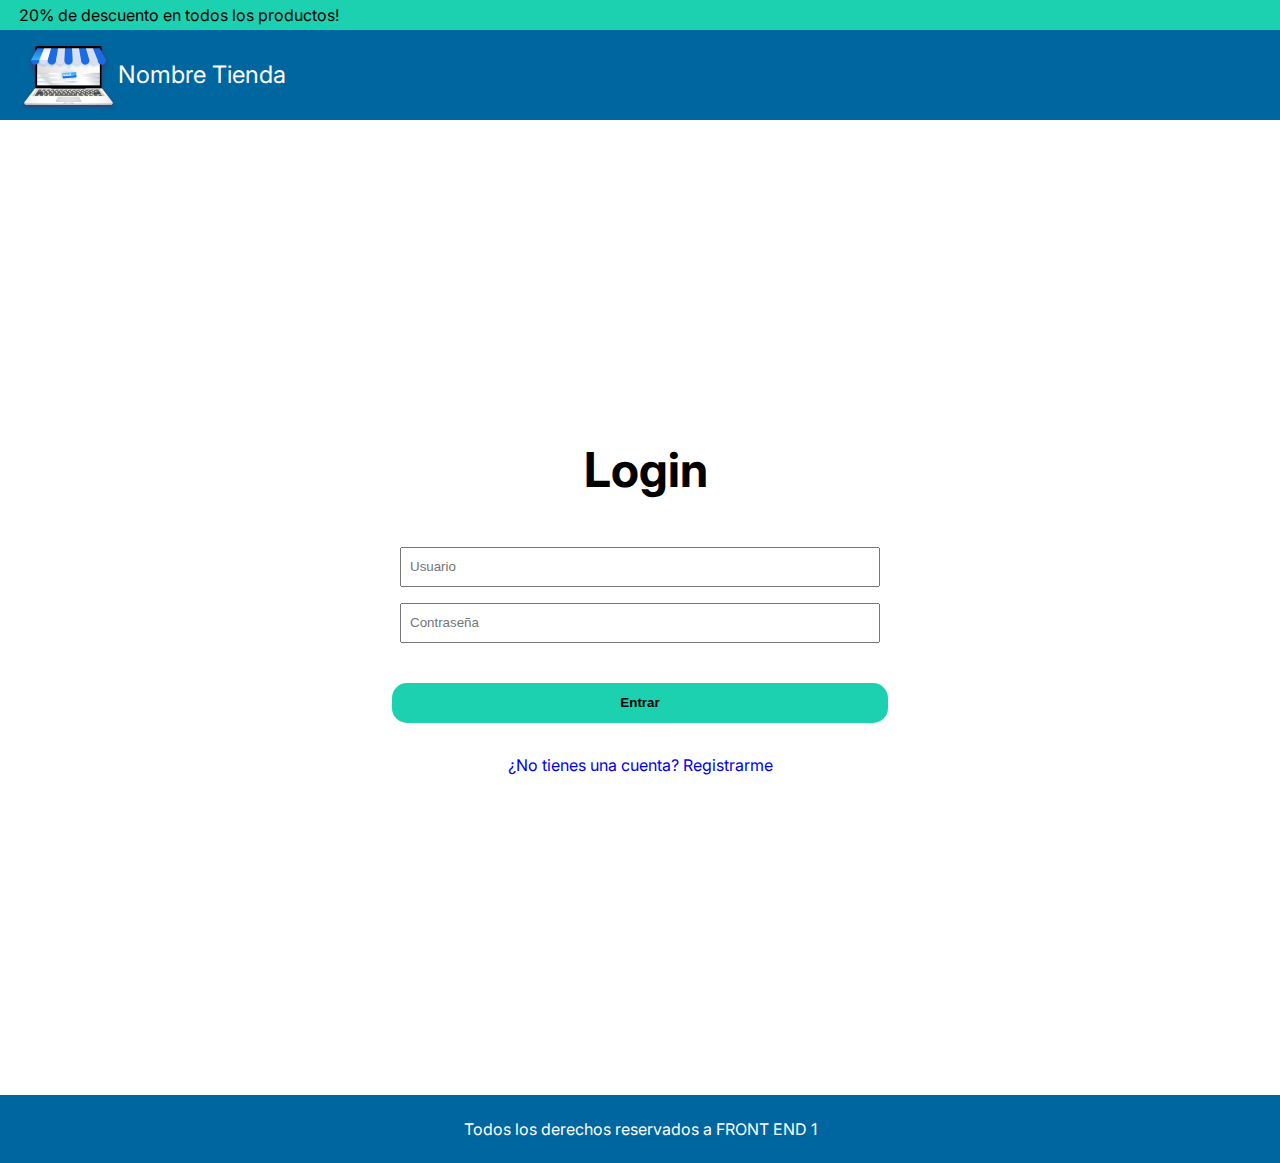
<file: Formularios/index.html>
<!DOCTYPE html>
<html lang="es">
<head>
    <meta charset="UTF-8">
    <meta http-equiv="X-UA-Compatible" content="IE=edge">
    <meta name="viewport" content="width=device-width, initial-scale=1.0">
    <!--HOJA DE ESTILOS -->
    <link rel="stylesheet" href="style/styles.css">
    <!-- TIPOGRAFIAS -->
    <link rel="preconnect" href="https://fonts.googleapis.com">
    <link rel="preconnect" href="https://fonts.gstatic.com" crossorigin>
    <link href="https://fonts.googleapis.com/css2?family=Inter:wght@200&display=swap" rel="stylesheet">
    <link rel="preconnect" href="https://fonts.googleapis.com">
<link rel="preconnect" href="https://fonts.gstatic.com" crossorigin>
<link href="https://fonts.googleapis.com/css2?family=Inter:wght@700&display=swap" rel="stylesheet">
    <!-- ICONOS -->
    <title>Formularios</title>
</head>
<body>
    <header>
        <div class="descuento">
           <span>20% de descuento en todos los productos!</span>
        </div>
        <div class="verde_oscuro">
            <img src="img/logo.png" alt="icono">
            <span>Nombre Tienda</span>
        </div>
    </header>
    <section class="formulario">
        <form action="#">
            <h1 class="titular">Login</h1>
            <div class="form_2">
                <p>
                    <!-- <label for="nombre">Nombre</label> -->
                    <input type="text" name="nombre" placeholder="Usuario" >
                </p>
                <p>
                    <!-- <label for="password">Contraseña</label> -->
                    <input type="password" name="password" placeholder="Contraseña">
                </p>
                <a href="https://www.youtube.com/watch?v=YPiE6ropWFY"><button type="submit" class="boton_entrar">Entrar</button></a>
                <a href="#"><p>¿No tienes una cuenta? Registrarme</p></a>
            </div>
           
        </form>
    </section>
    <footer>
        <span>Todos los derechos reservados a FRONT END 1</span>
    </footer>
    
</body>
</html>
</file>
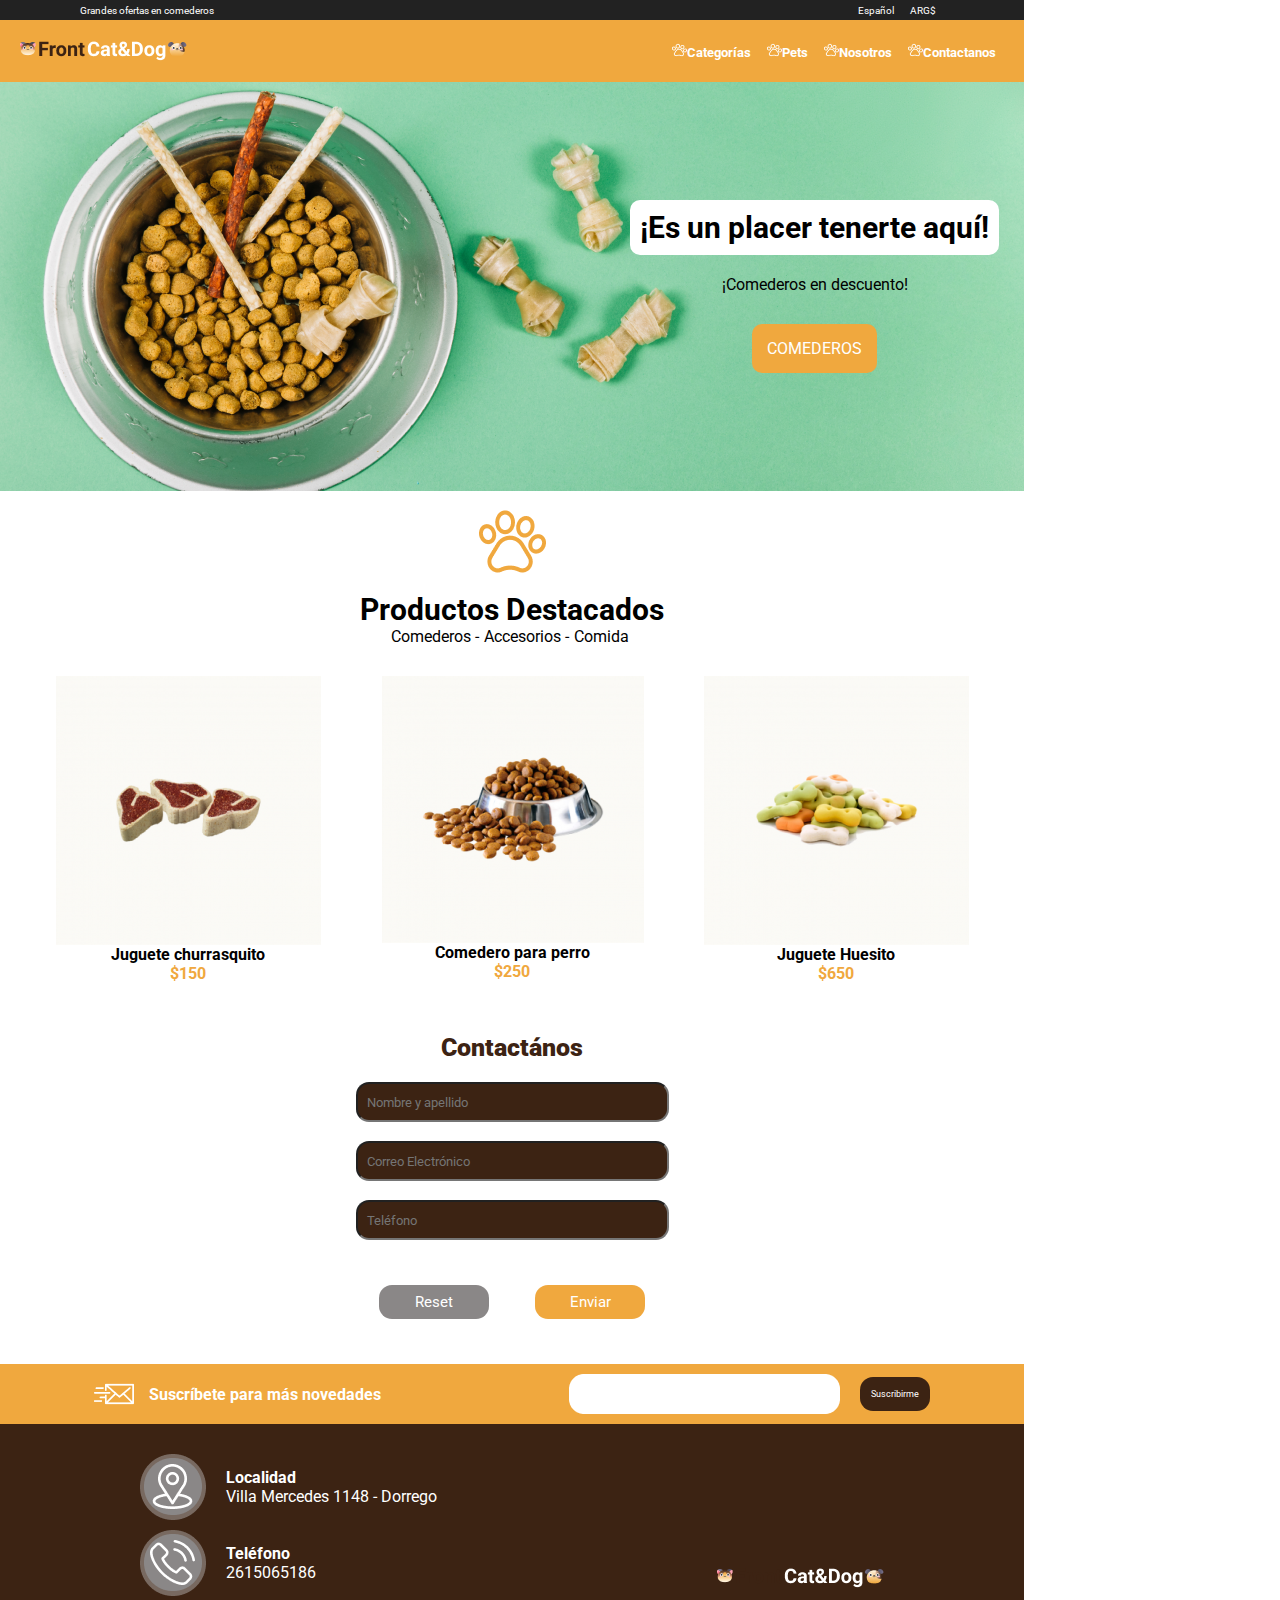
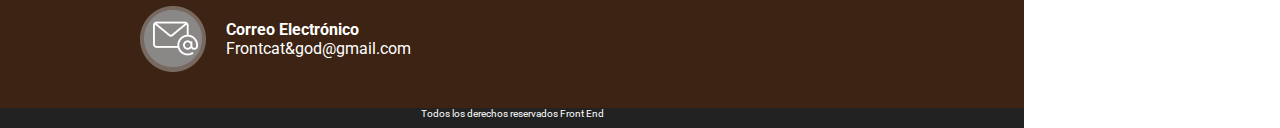
<file: PetShop/index.html>
<!DOCTYPE html>
<html lang="es">
<head>
    <!--ESTILOS-->
    <link href="css/styles.css" rel="stylesheet">
    <!--FUENTES-->
    <link rel="preconnect" href="https://fonts.googleapis.com">
<link rel="preconnect" href="https://fonts.gstatic.com" crossorigin>
<link href="https://fonts.googleapis.com/css2?family=Roboto:wght@300&display=swap" rel="stylesheet">
    <!--ICONOS-->
    <link rel="stylesheet" href="https://use.fontawesome.com/releases/v5.15.2/css/all.css">
    <meta charset="UTF-8">
    <meta http-equiv="X-UA-Compatible" content="IE=edge">
    <meta name="viewport" content="width=device-width, initial-scale=1.0">
    <title> PetShop</title>
</head>
<body>
    <header>
        <div class ="contenedor_negro">
         <p class="cabecera_1">Grandes ofertas en comederos</p>
         <div class ="contenedor_negro_hijo">
             <p class ="cabecera_2">Español</p>
             <p class ="cabecera_2">ARG$</p>
         </div>
        </div>

        <div class="contenedor_naranja">
            <div class="logo">
                <img src="img/Logo.png" alt="Logo">
            </div>
            <nav>
                <ul>
                    <li class="menu"><img src="img/paw-2.png" alt="">Categorías</li>
                    <li class="menu"><img src="img/paw-2.png" alt="">Pets</li>
                    <li class="menu"><img src="img/paw-2.png" alt="">Nosotros</li>
                    <li class="menu"><img src="img/paw-2.png" alt="">Contactanos</li>
                </ul>
            </nav>
        </div>
    </header>
     <div class="imagen_bowl">
        <div class="imagen_bowl_2">
            <div class="titular_foto">
                <h1>¡Es un placer tenerte aquí!</h1>
            </div>            
        <p>¡Comederos en descuento!</p>
        <button type="submit" class="boton_comederos" >COMEDEROS</button>
        </div>        
    </div> 
    <!-- Comienzo segunda parte del cuerpo -->
   
    <section class="productos_destacados">  
        <div class="cabeza_seccion">
            <img class="patita_2" src="img/paw.png" alt="patita">      
            <h1>Productos Destacados</h1>
            <div class="menu_productos">
                <ul>
                    <li class="productos">Comederos - </li>
                    <li class="productos">Accesorios -</li>
                    <li class="productos">
                        
                        Comida</li>
                </ul>
            </div>
        </div>
        <div class="pie_seccion">
            <article class="churrasco">
                <img src="img/churrasquito.png" alt="juguete churrasquito">
                <p class ="juguete">Juguete churrasquito</p>
                <p class="precio">$150</p>
            </article>
            
            <article class="comedero">
                <img src="img/comedero.png" alt="comedero">
                <p class ="juguete">Comedero para perro</p>
                <p class="precio">$250</p>
    
            </article>
            <article class="hueso">
                <img src="img/Huesito.png" alt="huesitos de plastico">
                <p class ="juguete">Juguete Huesito</p>
                <p class="precio">$650</p>
            </article>
        </div> 
    </section>

    <section class="formulario">
        <h3>Contactános</h3>
        <form action="#">
            <!-- <label for="nombre">Nombre y apellido</label> -->
            <input type="text" name="nombre" id="nombre" placeholder="   Nombre y apellido">
            <br>
            <!-- <label for="correo">Correo Electrónico</label> -->
            <input type="text" name="correo" id="correo" placeholder="   Correo Electrónico">
            <br>
            <!-- <label for="tel">Teléfono</label> -->
            <input type="text" name="tel" id="tel" placeholder="   Teléfono">

            <div class="botones_form">
                <button class="boton_resetear" type="reset">Reset</button>
                <button class="boton_enviar" type ="submit">Enviar</button>
             </div>
        </form>
    </section>

      <footer>
        <div class="pie_amarillo">
            <div class="suscripcion">
                <img class="mail" src="img/enviar-correo 1.png" alt="suscripcion">
                <p>Suscríbete para más novedades</p>
            </div>
            <div class="ingresa_mail">
                <img class="rectangulo" src="img/Rectangle.png" alt="">
                <button class="boton_marron">Suscribirme</button>
            </div>       

        </div>
        <div class="pie_marron">
            <div class="iconos_finales">
                <div class="ubicacion">
                    <img src="img/ubi.png" alt="icono_ubicacion">
                    <div class="textos_footer">
                        <h4>Localidad</h4>
                        <span>Villa Mercedes 1148 - Dorrego</span>
                    </div>

                </div>
                <div class="telefono">
                    <img src="img/tel.png" alt="icono_telefono">
                    <div class="textos_footer">
                        <h4>Teléfono</h4>
                        <span>2615065186</span>
                    </div>
                </div>
                <div class ="correo">
                    <img src="img/mail.png" alt="icono_mail">
                    <div class="textos_footer">
                        <h4>Correo Electrónico</h4>
                        <span>Frontcat&god@gmail.com</span>
                    </div>
                </div>
            </div>
            <div class="logo_2">
                <img src="img/Logo.png" alt="">
            </div>
        </div>
        <div class ="pie_negro">
            <p>Todos los derechos reservados Front End</p>
        </div>
    </footer> 
     



    
</body>
</html>
</file>
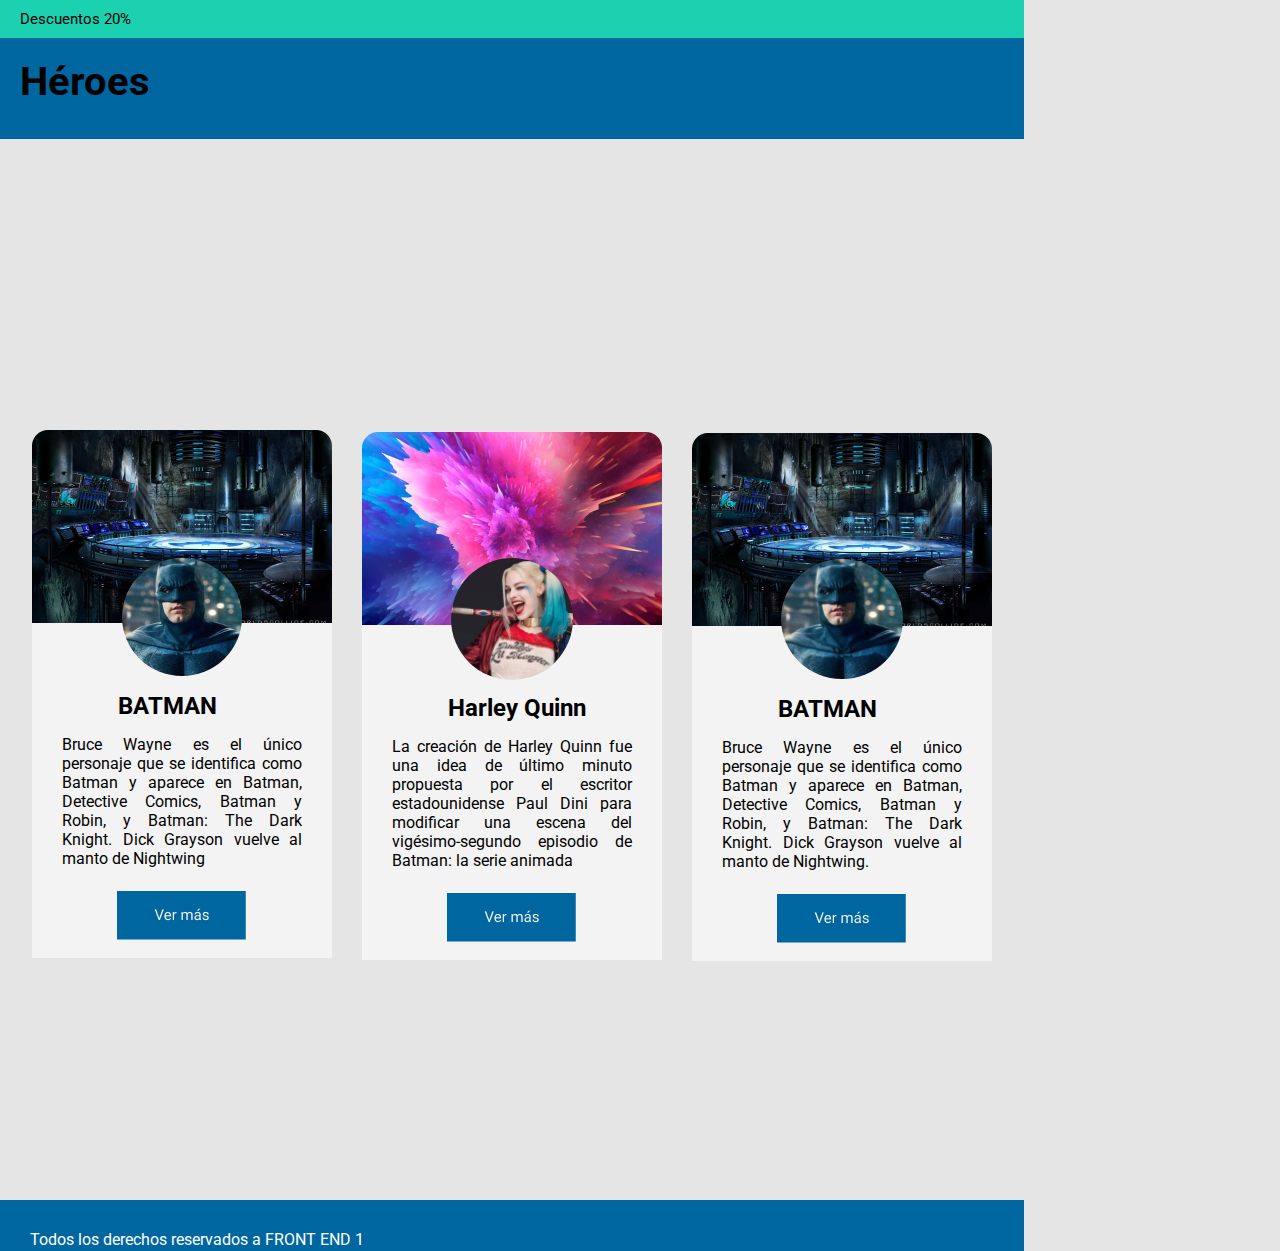
<file: Practica de Posiciones/index.html>
<!DOCTYPE html>
<html lang="es">
<head>
    <meta charset="UTF-8">
    <meta http-equiv="X-UA-Compatible" content="IE=edge">
    <meta name="viewport" content="width=device-width, initial-scale=1.0">
    <!--ESTILOS-->
    <link rel="stylesheet" href="css/style.css">
    <!--ICONOS-->
    <!--FUENTES-->
    <link rel="preconnect" href="https://fonts.gstatic.com">
    <link href="https://fonts.googleapis.com/css2?family=Roboto:wght@300&display=swap" rel="stylesheet">
    <title>Héroes</title>
</head>
<!--Comienza la parte visual -->
<body>
    
    <header>
        <div class="descuentos">
            <p class ="texto_descuentos">Descuentos 20%</p>
        </div>
        <nav>
            <h1>Héroes</h1>
        </nav>
    </header>

    <section>
        <article class ="articulo batman1">
            <img class ="img1" src="img/batman2.png" alt="batman">
            <img class="redondo1" src="img/batman.png" alt="batman">
            <div class = "primero">
                <h2>BATMAN</h2>
                <p class = "texto" >Bruce Wayne es el único personaje que se identifica como Batman y aparece en Batman, Detective Comics, Batman y Robin, y Batman: The Dark Knight. 
                    Dick Grayson vuelve al manto de Nightwing</p>
                
            </div>
            <img class="boton1" src="img/boton.png" alt="boton">

        </article>
        <article class="articulo quinn">
            <img class ="img2" src="img/quinn2.png" alt="Harley Quinn">
            <img class="redondo2" src="img/quinn.png" alt="harley queen2">
            <div class="segundo">
                <h2>Harley Quinn</h2>
                <p class="texto">
                    La creación de Harley Quinn fue una idea de 
                    último minuto propuesta por el escritor 
                    estadounidense Paul Dini para modificar una 
                    escena del vigésimo-segundo episodio de Batman: 
                    la serie animada
                </p>
            </div>
            <img class="boton2" src="img/boton.png" alt="boton">


        </article>
        <article class ="articulo batman2">
            <img class ="img3" src="img/batman2.png" alt="batmanagain">
            <img class ="redondo3" src="img/batman.png" alt="batman2">
            <div class ="tercero">
                <h2>BATMAN</h2>
                <p class="texto">Bruce Wayne es el único personaje que 
                    se identifica como Batman y aparece en 
                    Batman, Detective Comics, Batman y Robin, 
                    y Batman: The Dark Knight. Dick Grayson 
                    vuelve al manto de Nightwing.
                </p>
            </div>
            <img class="boton3" src="img/boton.png" alt="boton">
        </article>
    </section>

    <footer>
        <p class="pie">Todos los derechos reservados a FRONT END 1</p>
    </footer>
    
</body>
</html>
</file>
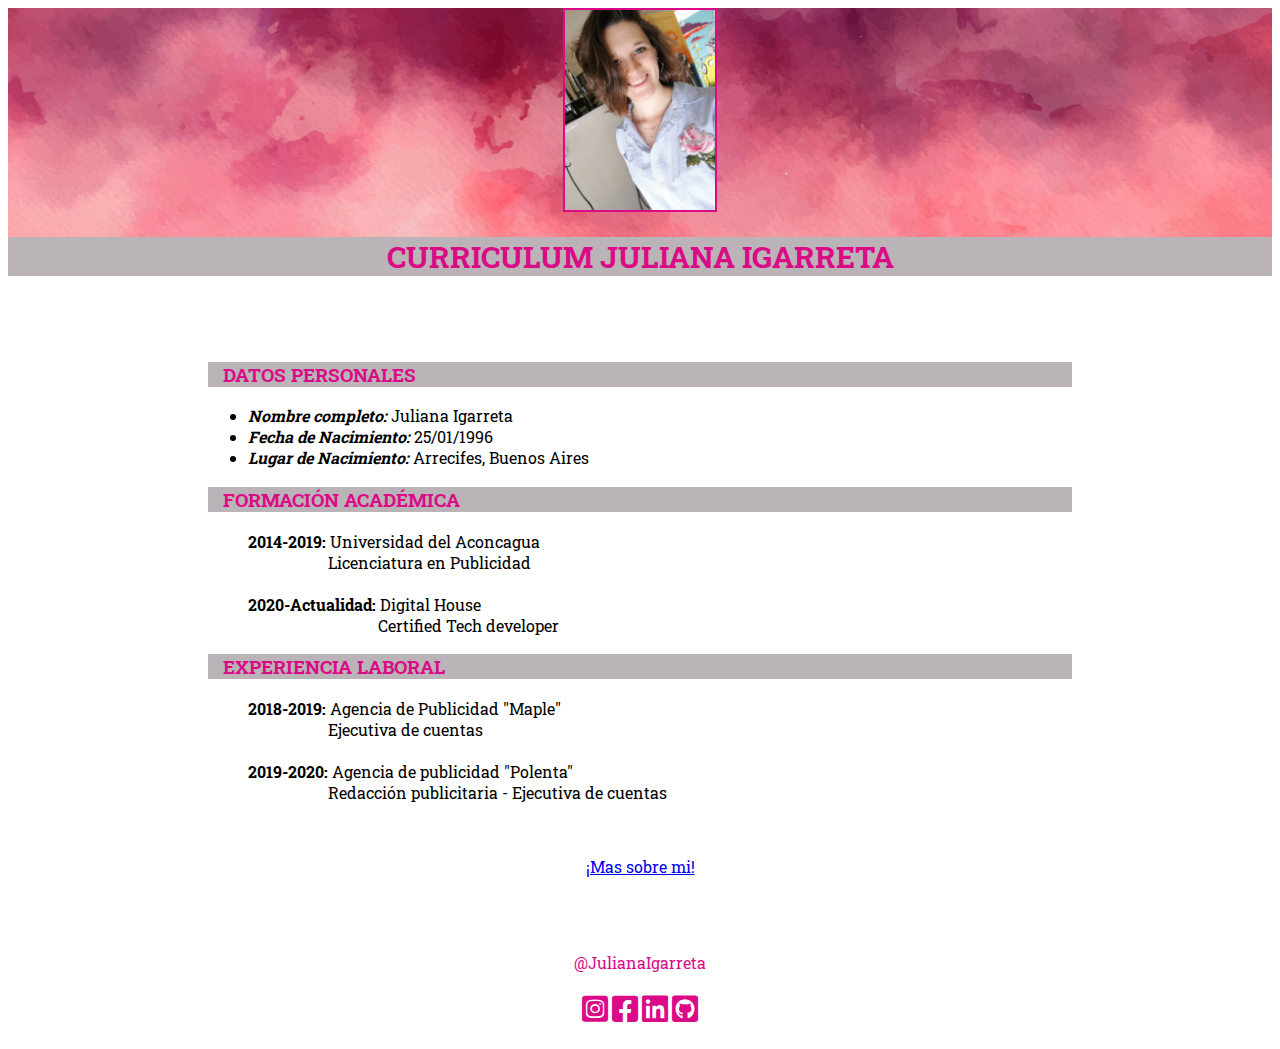
<file: Sobre Mi/index.html>
<!DOCTYPE html>
<html lang="es">
<head>
    <meta charset="UTF-8">
    <meta http-equiv="X-UA-Compatible" content="IE=edge">
    <meta name="viewport" content="width=device-width, initial-scale=1.0">
    <title>Cv Juliana Igarreta</title>
    <!--Estilos-->
    <link href='estilos/styles.css' rel='stylesheet'>
    <!--Fuentes-->
    <link rel="preconnect" href="https://fonts.gstatic.com">
    <link rel="preconnect" href="https://fonts.gstatic.com">
<link href="https://fonts.googleapis.com/css2?family=Roboto+Slab:wght@300&display=swap" rel="stylesheet">
    <!--Iconos-->
<link rel="stylesheet" href="https://use.fontawesome.com/releases/v5.15.2/css/all.css">
</head>
<body>
    <header>
        <img class ="foto" width="150" src="img/Juli-cv.jpg" alt="Imagen-personal">
        <h2>Curriculum Juliana Igarreta</h2>
    </header>
    <br>
    <br>
    <section class = "principal">

        <section>
            <h3>DATOS PERSONALES</h3>
            <ul class="no-style">
                   <li> <span class="negrita_italica">Nombre completo:</span> <span>Juliana Igarreta</span></li>
                   <li><span class="negrita_italica">Fecha de Nacimiento:</span> <span>25/01/1996</span></li> 
                   <li><span class="negrita_italica">Lugar de Nacimiento:</span> <span>Arrecifes, Buenos Aires</span></li> 
            </ul>
        </section>
        <section>
            <h3>FORMACIÓN ACADÉMICA</h3>
            <ul type="none">
                <li><em>2014-2019: </em> Universidad del Aconcagua</li>
                <li class="indentado">Licenciatura en Publicidad</li>
                <br>
                <li><em>2020-Actualidad: </em> Digital House</li>
                <li class="indentado_2">Certified Tech developer</li>
            </ul>
        </section>
        <section>
            <h3>EXPERIENCIA LABORAL</h3>
            <ul type="none">
                <li><em>2018-2019: </em> Agencia de Publicidad "Maple"</li>
                <li class="indentado">Ejecutiva de cuentas</li>
                <br>
                <li><em>2019-2020: </em> Agencia de publicidad "Polenta"</li>
                <li class="indentado">Redacción publicitaria - Ejecutiva de cuentas</li>
            </ul>        

        </section>
        
        <br>

        <section class="sobre_mi">
            <a href="sobremi.html" target="_blank"><p>¡Mas sobre mi!</p></a>
            
        </section>

    </section>
    <br>
    <br>
    <footer>
        <p>
            @JulianaIgarreta <br><br> <a href="https://www.instagram.com/julianaigarreta/" targer ="_blank"><i class="fab fa-instagram-square"></i></a>
            <a href="https://www.facebook.com/Juliigarreta" target="_blank"> <i class="fab fa-facebook-square"></i></a>
            <a href="https://www.linkedin.com/in/julianaigarreta/" target="_blank"> <i class="fab fa-linkedin"></i></a>
            <a href="https://github.com/JulianaIgarreta/Practica-HTML" target="_blank"><i class="fab fa-github-square"></i></a>
        </p>
    </footer>
    

    
</body>
</html>
</file>
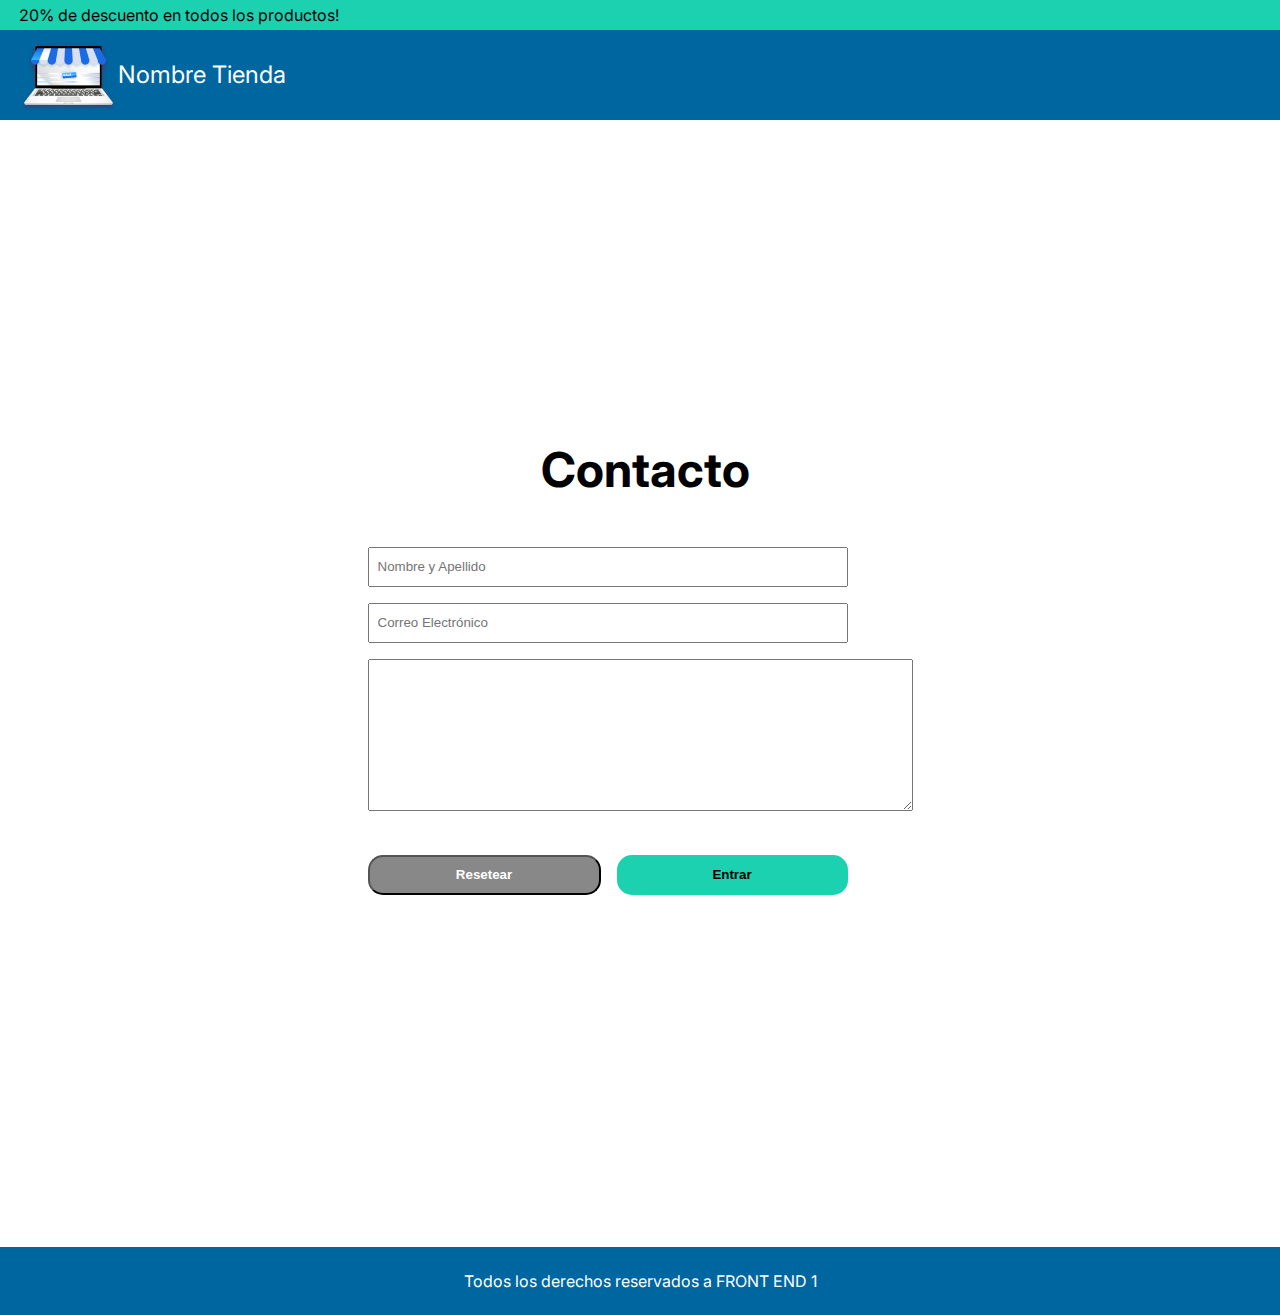
<file: Formularios/contacto.html>
<!DOCTYPE html>
<html lang="es">
<head>
    <meta charset="UTF-8">
    <meta http-equiv="X-UA-Compatible" content="IE=edge">
    <meta name="viewport" content="width=device-width, initial-scale=1.0">
    <!--HOJA DE ESTILOS -->
    <link rel="stylesheet" href="style/styles.css">
    <!-- TIPOGRAFIAS -->
    <link rel="preconnect" href="https://fonts.googleapis.com">
    <link rel="preconnect" href="https://fonts.gstatic.com" crossorigin>
    <link href="https://fonts.googleapis.com/css2?family=Inter:wght@200&display=swap" rel="stylesheet">
    <link rel="preconnect" href="https://fonts.googleapis.com">
<link rel="preconnect" href="https://fonts.gstatic.com" crossorigin>
<link href="https://fonts.googleapis.com/css2?family=Inter:wght@700&display=swap" rel="stylesheet">
    <!-- ICONOS -->
    <title>Formularios</title>
</head>
<body>
    <header>
        <div class="descuento">
           <span>20% de descuento en todos los productos!</span>
        </div>
        <div class="verde_oscuro">
            <img src="img/logo.png" alt="icono">
            <span>Nombre Tienda</span>
        </div>
    </header>
    <section class="formulario">
        <form action="#">
            <h1 class="titular">Contacto</h1>
            <div class="form_contacto_2">
                <p>
                    <input type="text" name="nombre" placeholder="Nombre y Apellido" >
                </p>
                <p>
                    <input type="email" name="password" placeholder="Correo Electrónico">
                </p>
                <p>
                    <textarea name="texto" id="" cols="66" rows="10"></textarea>
                </p>
                <div class="botones_contactos">
                    <button class="boton_resetear" type="reset">Resetear</button>
                    <button class="boton_entrar" type="submit">Entrar</button>

                </div>
                

            </div>
        </form>

    </section>
    <footer>
        <span>Todos los derechos reservados a FRONT END 1</span>
    </footer>
</body>
</html>
</file>
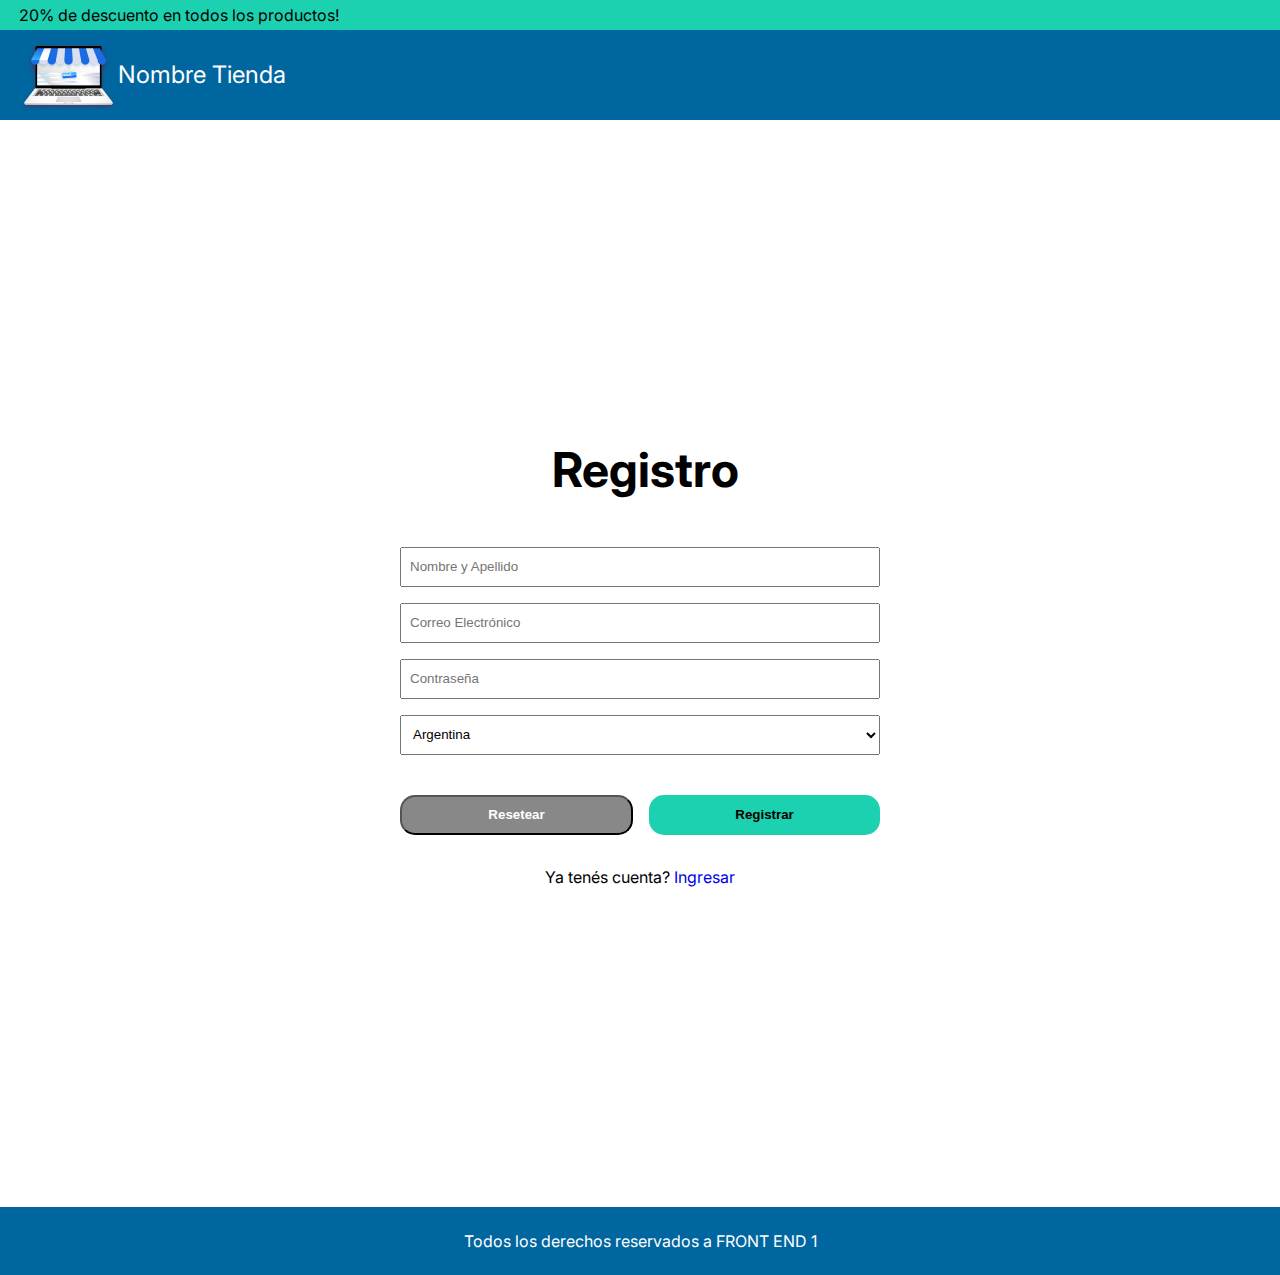
<file: Formularios/registro.html>
<!DOCTYPE html>
<html lang="es">
<head>
    <meta charset="UTF-8">
    <meta http-equiv="X-UA-Compatible" content="IE=edge">
    <meta name="viewport" content="width=device-width, initial-scale=1.0">
    <!--HOJA DE ESTILOS -->
    <link rel="stylesheet" href="style/styles.css">
    <!-- TIPOGRAFIAS -->
    <link rel="preconnect" href="https://fonts.googleapis.com">
    <link rel="preconnect" href="https://fonts.gstatic.com" crossorigin>
    <link href="https://fonts.googleapis.com/css2?family=Inter:wght@200&display=swap" rel="stylesheet">
    <link rel="preconnect" href="https://fonts.googleapis.com">
<link rel="preconnect" href="https://fonts.gstatic.com" crossorigin>
<link href="https://fonts.googleapis.com/css2?family=Inter:wght@700&display=swap" rel="stylesheet">
    <!-- ICONOS -->
    <title>Formularios</title>
</head>
<body>
    <header>
        <div class="descuento">
            <span>20% de descuento en todos los productos!</span>
         </div>
         <div class="verde_oscuro">
             <img src="img/logo.png" alt="icono">
             <span>Nombre Tienda</span>
         </div>
    </header>
    <section class="formulario">
        <form action="#">
            <h1 class="titular">Registro</h1>
            <div class="form_contacto_2">
                <p>
                    <input type="text" name="nombre" placeholder="Nombre y Apellido" >
                </p>
                <p>
                    <input type="email" name="password" placeholder="Correo Electrónico">
                </p>
                <p>
                    <input type="password" name="password" placeholder="Contraseña">
                </p>
                <select name= "paises">
                    <option value="Argentina">Argentina</option>
                    <option value="Colombia">Colombia</option>
                    <option value="Brasil">Brasil</option>
                </select>
                
                <div class="botones_contactos">
                    <button class="boton_resetear" type="reset">Resetear</button>
                    <button class="boton_entrar" type="submit">Registrar</button>
                    
                </div>
                <p class="ingreso">Ya tenés cuenta?<a href="#"> Ingresar</a></p>
                

            </div>
        </form>

    </section>



    <footer>
        <span>Todos los derechos reservados a FRONT END 1</span>
    </footer>
</body>
</html>
</file>
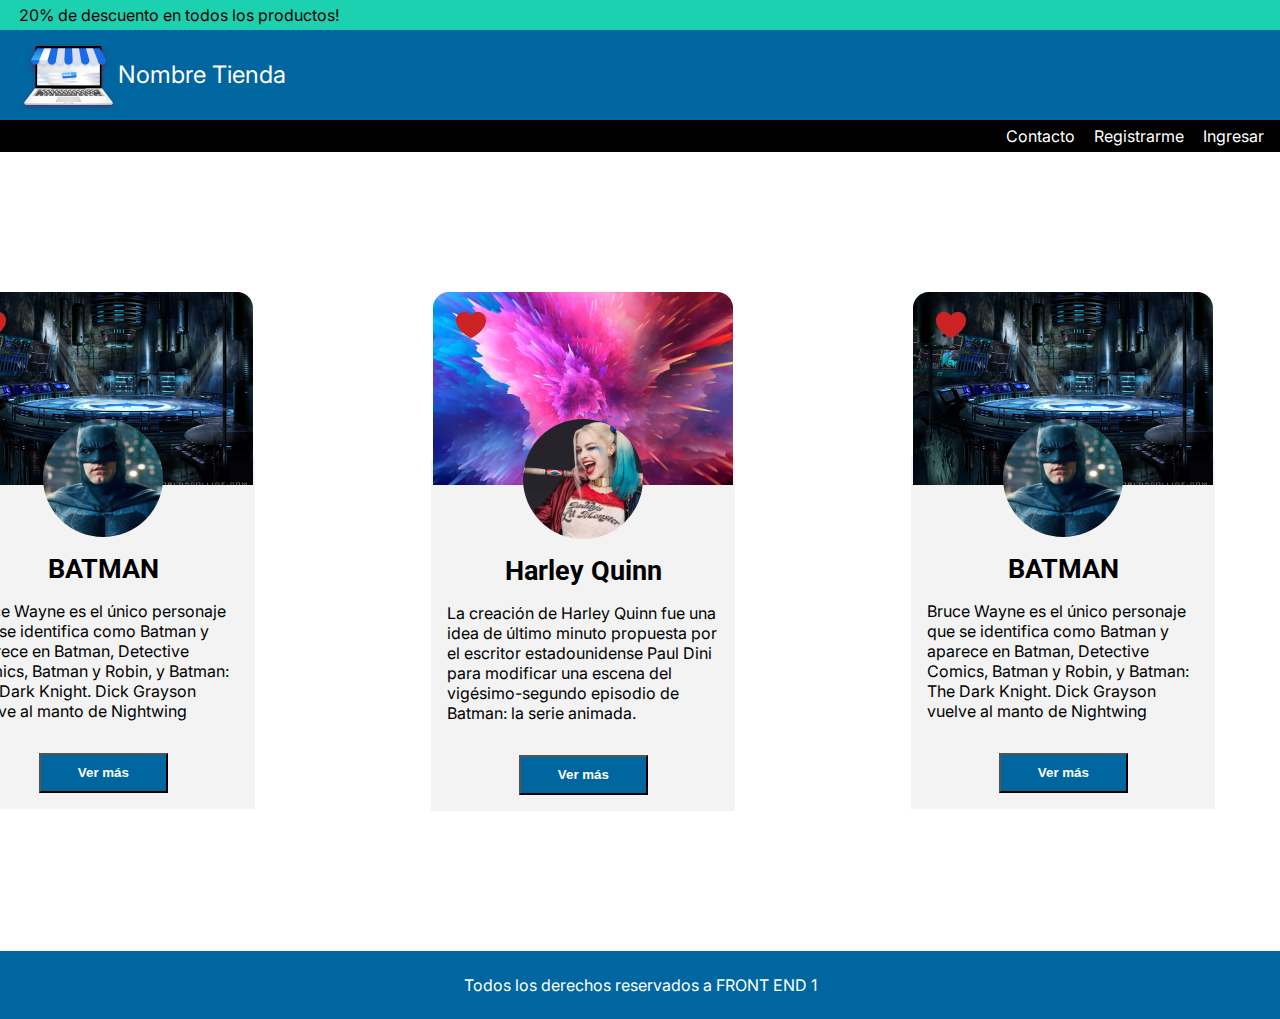
<file: Formularios/super.html>
<!DOCTYPE html>
<html lang="es">
<head>
    <meta charset="UTF-8">
    <meta http-equiv="X-UA-Compatible" content="IE=edge">
    <meta name="viewport" content="width=device-width, initial-scale=1.0">
    <!--HOJA DE ESTILOS -->
    <link rel="stylesheet" href="style/styles.css">
    <!-- TIPOGRAFIAS -->
    <link rel="preconnect" href="https://fonts.googleapis.com">
<link rel="preconnect" href="https://fonts.gstatic.com" crossorigin>
<link href="https://fonts.googleapis.com/css2?family=Roboto:wght@300&display=swap" rel="stylesheet">
    <link rel="preconnect" href="https://fonts.googleapis.com">
    <link rel="preconnect" href="https://fonts.gstatic.com" crossorigin>
    <link href="https://fonts.googleapis.com/css2?family=Inter:wght@200&display=swap" rel="stylesheet">
    <link rel="preconnect" href="https://fonts.googleapis.com">
<link rel="preconnect" href="https://fonts.gstatic.com" crossorigin>
<link href="https://fonts.googleapis.com/css2?family=Inter:wght@700&display=swap" rel="stylesheet">
    <!-- ICONOS -->
    <title>Formularios</title>
</head>
<body>
    <header>
        <div class="descuento">
           <span>20% de descuento en todos los productos!</span>
        </div>
        <div class="verde_oscuro">
            <img src="img/logo.png" alt="icono">
            <span>Nombre Tienda</span>
        </div>        
            <nav class="negro">
                <ul>
                    <a class="blanco" href="#"><li class="lista_negra">Contacto</li></a>
                    <a class="blanco" href="#"><li class="lista_negra">Registrarme</li></a>
                    <a class="blanco" href="#"><li class="lista_negra">Ingresar</li></a>

                </ul>
            </nav>

       
    </header>
    <section>
        <!-- Secccion batman -->
        <article class="supers">
            <img class="fondito" src="img/fondo-batman.png" alt="fondo batman">
            <img class="corazon" src="img/cora.png" alt="corazon">
            <img class="caras" src="img/batman.png" alt="cara batman">
            <div class="texto_super">
                <h1>BATMAN</h1>
                <p>Bruce Wayne es el único personaje que se identifica 
                    como Batman y aparece en Batman, Detective Comics, 
                    Batman y Robin, y Batman: The Dark Knight. 
                    Dick Grayson vuelve al manto de Nightwing
                </p>
                <button class="boton_verde">Ver más</button>
            </div>

        </article>
        <!-- Seccion harley queen -->
        <article class="supers">
            <img class="fondito" src="img/fondo-queen.png" alt="fondo_queen">
            <img class="corazon" src="img/cora.png" alt="cora">
            <img class="caras" src="img/queen.png" alt="queen">
            <div class="texto_super">
                <h1>Harley Quinn</h1>
                <p>La creación de Harley Quinn fue una idea de último minuto 
                    propuesta por el escritor estadounidense Paul Dini para 
                    modificar una escena del vigésimo-segundo episodio 
                    de Batman: la serie animada.
                </p>
                <button class="boton_verde">Ver más</button>
            </div>
        </article>

    <!-- Seccion batman 2 -->
        <article class="supers">
            <img class="fondito" src="img/fondo-batman.png" alt="fondo batman">
            <img class="corazon" src="img/cora.png" alt="corazon">
            <img class="caras" src="img/batman.png" alt="cara batman">
            <div class="texto_super">
                <h1>BATMAN</h1>
                <p>Bruce Wayne es el único personaje que se identifica 
                    como Batman y aparece en Batman, Detective Comics, 
                    Batman y Robin, y Batman: The Dark Knight. 
                    Dick Grayson vuelve al manto de Nightwing
                </p>
                <button class="boton_verde">Ver más</button>
            </div>

        </article>

        <!-- boton mas -->
        <div class="boton_redondo">
            <button class="boton_redondo_mas"> + </button>
        </div>


    </section>
   
    <footer>
        <span>Todos los derechos reservados a FRONT END 1</span>
    </footer>
</body>
</html>
</file>
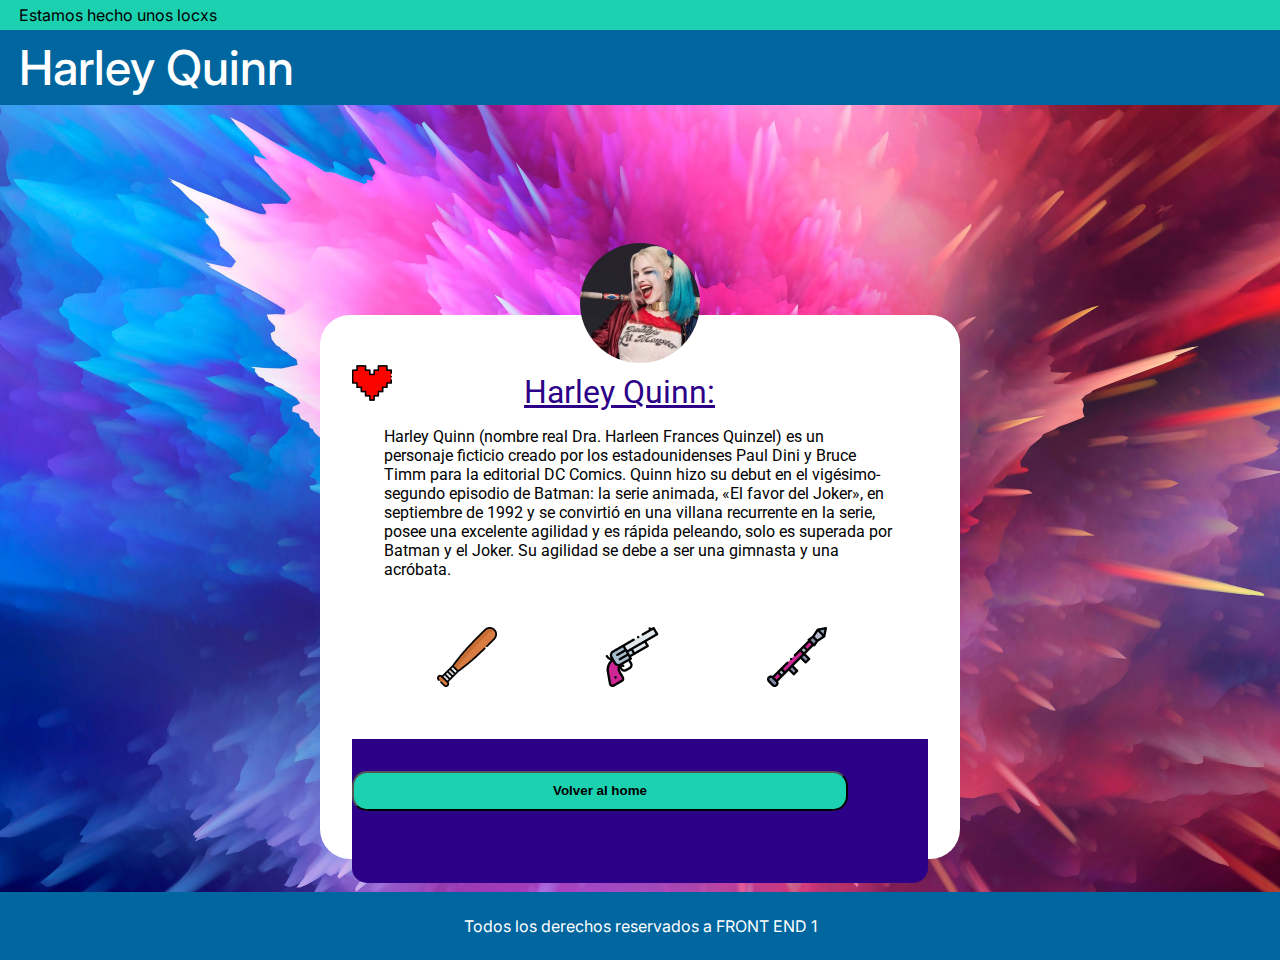
<file: Formularios/super_2.html>
<!DOCTYPE html>
<html lang="es">
<head>
    <meta charset="UTF-8">
    <meta http-equiv="X-UA-Compatible" content="IE=edge">
    <meta name="viewport" content="width=device-width, initial-scale=1.0">
    <!--HOJA DE ESTILOS -->
    <link rel="stylesheet" href="style/styles.css">
    <!-- TIPOGRAFIAS -->
    <link rel="preconnect" href="https://fonts.googleapis.com">
<link rel="preconnect" href="https://fonts.gstatic.com" crossorigin>
<link href="https://fonts.googleapis.com/css2?family=Roboto:wght@300&display=swap" rel="stylesheet">
    <link rel="preconnect" href="https://fonts.googleapis.com">
    <link rel="preconnect" href="https://fonts.gstatic.com" crossorigin>
    <link href="https://fonts.googleapis.com/css2?family=Inter:wght@200&display=swap" rel="stylesheet">
    <link rel="preconnect" href="https://fonts.googleapis.com">
<link rel="preconnect" href="https://fonts.gstatic.com" crossorigin>
<link href="https://fonts.googleapis.com/css2?family=Inter:wght@700&display=swap" rel="stylesheet">
    <!-- ICONOS -->
    <title>Formularios</title>
</head>
<body>
    <header>
        <div class="descuento">
           <span>Estamos hecho unos locxs</span> 
        </div>
        <div class="verde_oscuro">
            <span class="Harley">Harley Quinn</span>
        </div>             
    </header>
    <section class="colores">
        <article class="centro_harley">
            <img class="cara_2" src="img/queen.png" alt="harley queen">
        <div class="ficha_harley">
            <img class="cora_pixel" src="img/cora_2.png" alt="cora2">
            <span class="titulo_harley">Harley Quinn: </span>
            <p class="texto_harley">
                Harley Quinn (nombre real Dra. Harleen Frances Quinzel) 
                es un personaje ficticio creado por los estadounidenses 
                Paul Dini y Bruce Timm para la editorial DC Comics. 
                Quinn hizo su debut en el vigésimo-segundo episodio 
                de Batman: la serie animada, «El favor del Joker», en 
                septiembre de 1992 y se convirtió en una villana 
                recurrente en la serie, posee una excelente agilidad y 
                es rápida peleando, solo es superada por Batman y el Joker. 
                Su agilidad se debe a ser una gimnasta y una acróbata.
            </p>
            <div class="iconos_harley">
                <img src="img/bate.png" alt="bate">
                <img src="img/pistola.png" alt="pistola">
                <img src="img/bazuka.png" alt="bazooka">
            </div>
            <div class="violeta">
                <button class="boton_violeta">Volver al home</button>
            </div>
            
        </div>
        </article>        

    </section>






    <footer>
        <span>Todos los derechos reservados a FRONT END 1</span>
    </footer>
    </body>
    </html>
</file>
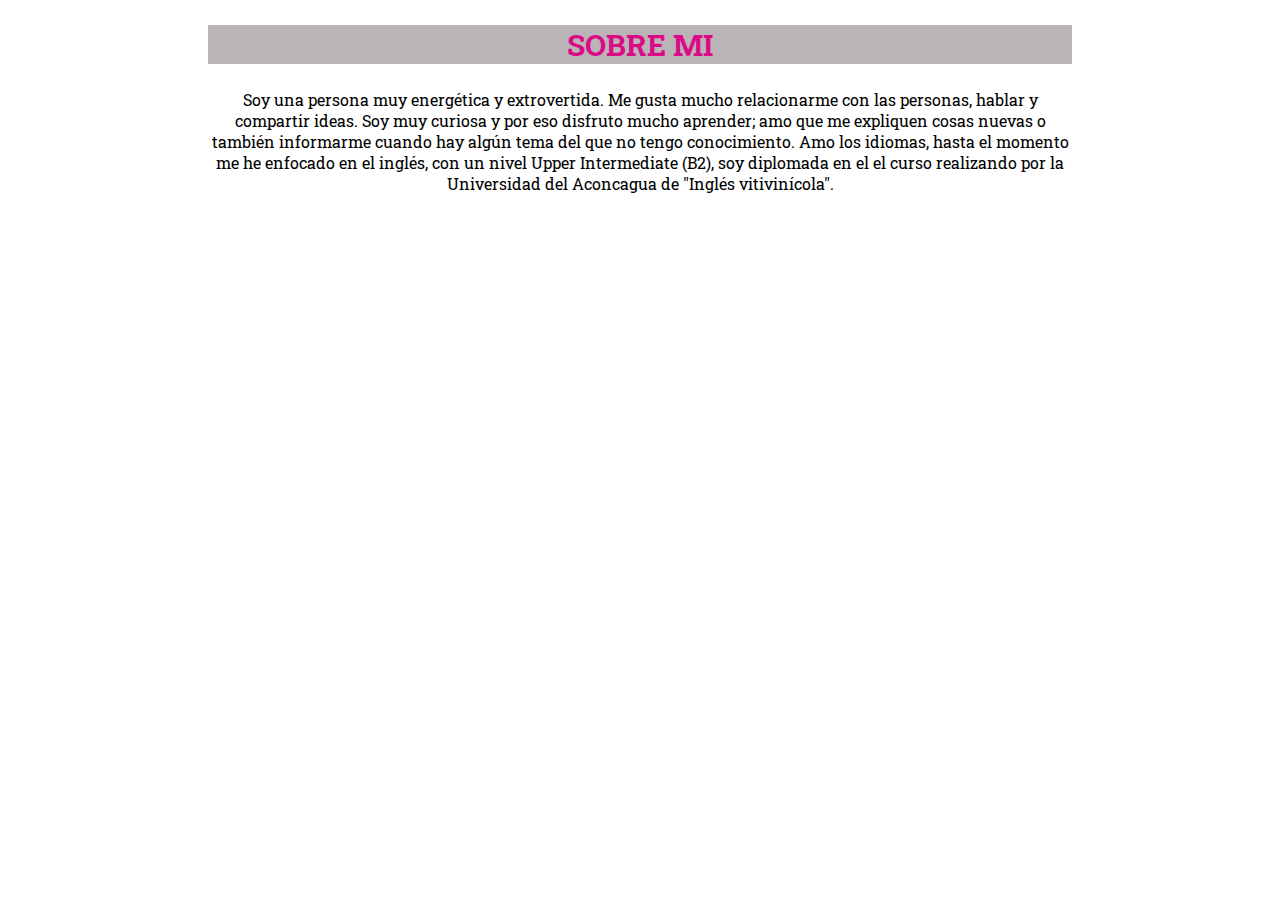
<file: Sobre Mi/sobremi.html>
<!DOCTYPE html>
<html lang="en">
<head>
    <meta charset="UTF-8">
    <meta http-equiv="X-UA-Compatible" content="IE=edge">
    <meta name="viewport" content="width=device-width, initial-scale=1.0">

    <!--Estilos-->
    <link href='estilos/styles.css' rel='stylesheet'>
    <!--Fuentes-->
    <link rel="preconnect" href="https://fonts.gstatic.com">
    <link rel="preconnect" href="https://fonts.gstatic.com">
<link href="https://fonts.googleapis.com/css2?family=Roboto+Slab:wght@300&display=swap" rel="stylesheet">
    <title>CV - Juliana Igarreta</title>
</head>
<body>
    <section class="pag_2">
        <h2>Sobre Mi</h2>
        <p>
            Soy una persona muy energética y extrovertida. Me gusta mucho 
relacionarme con las personas, hablar y compartir ideas.
Soy muy curiosa y por eso disfruto mucho aprender; amo que me 
expliquen cosas nuevas o también informarme cuando hay algún tema del 
que no tengo conocimiento. 
Amo los idiomas, hasta el momento me he enfocado en el inglés, con un 
nivel Upper Intermediate (B2),  soy diplomada en el el curso realizando
por la Universidad del Aconcagua de "Inglés vitivinícola". 
        </p>
    </section>
    
</body>
</html>
</file>
<file: Formularios/style/styles.css>
*{
    padding:0%;
    margin:0%;
    box-sizing: border-box;
}
body{
    font-family: 'Inter', sans-serif;
    width: 100%;
}
.descuento{
    background-color: #1CD1B0;
    color:black;
    font-size: 1rem;
    padding: 0.3rem 1.2rem;
}
.verde_oscuro{
    font-family: 'Inter', sans-serif;
    background-color: #00669F;
    color:white;
    display:flex;
    align-items: center;
    font-size: 1.5rem;
    padding: 0.5rem 1.2rem;
    
}
.formulario{
    padding: 20rem;
    display: flex;
    flex-direction: column;
    justify-content: center;
    align-items: center;
    justify-items: center;
}
.form_2{
    display: flex;
    align-items: center;
    flex-direction: column;

}
.titular{
    font-size: 3rem;
    font-family: 'Inter', sans-serif;
    margin: 0rem 0rem 1.5rem 0.7rem;
    align-items: flex-start;
}
input{
    height: 2.5rem;
    width: 30rem;
    margin: 0.5rem 0rem 0.5rem 0rem;
    padding: 0rem 0.5rem;
   
}
button{
    margin:2rem 0rem 2rem 0rem;
    width: 31rem;
    height: 2.5rem;
    background-color: #1CD1B0 ;
    align-items: center;
    border-radius: 15px;
    outline: none;
    box-shadow: none;
    font-weight: 700;
}
.boton_entrar{
    outline: none;
    background-color:#1CD1B0;
    color: black;
    border: 0;    
}
footer{
    padding: 1.5rem;
    background-color: #00669F;
    color:white;
    display: flex;
    align-items: center;
    justify-content: center;

}
textarea{
    margin: 0.5rem 0rem 0.5rem 0rem;
}
.botones_contactos{
    display:flex;
    width: 30rem;
    justify-content: center;
}
.boton_resetear{
    margin: 2rem 1rem 0rem 0rem;
    background-color:#888888;
    color: white;
}
select{
    height: 2.5rem;
    width: 30rem;
    margin: 0.5rem 0rem 0.5rem 0rem;
    padding: 0rem 0.5rem;
   
}
.ingreso{
    text-align: center;
}
a{
    text-decoration: none;
}
nav{
    height: 2rem;
    background-color: black;
    color:white;
    display: flex;
    justify-content: flex-end;
    align-items: center;
}
ul{
    display: flex;
    color:white;
    align-items: center;
    padding: 0rem 1rem 0rem 1rem;
}
.blanco{
    color:white;
    text-decoration: none;
    list-style: none;
    margin-left: 1.2rem;
}
section{
    display: flex;
    margin:auto;
    background-color: white;
    justify-content: center;
    padding:90px;
    
}
.supers{
    display: flex;
    flex-direction: column;
    width: 300px;
    margin: 50px 90px 50px 90px;
    align-items: center;
}
.fondito{
    position: absolute;
}
.corazon{
    position: relative;
    margin-top:1.2rem; 
    margin-right: 14rem;


}
.texto_super{
    padding: 6rem 1rem 1rem 1rem;
    text-align: left;
    background-color: #F3F3F3;
    width: 19rem;

}
.caras{
    position: relative;
    border-radius: 50%;
    top: 5rem;

}
h1{
    text-align: center;
    font-size: 1.7rem;
    font-family: 'Roboto', sans-serif;
    padding: 0rem 0rem 1rem 0rem;
}

.boton_verde{
    background-color: #00669F;
    color:white;
    width: 128.78px;
    border-radius: 0rem;
    margin: 2rem 0rem 0rem 4.5rem;

}

.boton_redondo_mas{
    background-color: #00669F;
    font-size:62px;
    color:white;
    width: 82px;
    height: 82px;
    border-radius: 50%;
    font-family: 'Roboto', sans-serif;
    margin: 15rem 2rem 0rem 0rem;
}
.Harley{
    font-size: 3rem;
    font-weight: 500;
}
.colores{
    background-image: url('../img/fondo-queen-2.png');
   background-size: cover;
   height: 787px;
   width: auto;
}
.centro_harley{
    display: flex;
    flex-direction: column;
    width: 40rem;
    align-items: center;
}
.cara_2{
    border-radius: 50%;
    position: relative;
    top: 3rem;
}
.ficha_harley{
    background-color: white;
    border-radius: 30px;
    padding: 3rem 2rem 1rem 2rem;
    font-family: 'Roboto', sans-serif;
}
.cora_pixel{
    position: relative;
}
.titulo_harley{
    text-decoration:underline;
    font-size: 2rem;
    color:#2C0187;
    margin: 8rem;
}
.texto_harley{
    color:black;
    padding: 1rem 2rem;
}
.iconos_harley{
    display: flex;
    justify-content: space-around;
    padding: 2rem;
    margin-right: 1rem;

}
.violeta{
    background-color: #2C0187;
    width: 100%;
    height: 30%;
    margin-top: 20px;
    border-bottom-left-radius: 15px;
    border-bottom-right-radius: 15px;
}
</file>
<file: PetShop/css/styles.css>
*{
    padding:0px;
    margin:0px;
    box-sizing: border-box;
    font-family: 'Roboto', sans-serif;
    
}
body{
    width: 1024px
}
.contenedor_negro{
    background-color:#222222;
    display:flex;
    height: 20px;       
    color:white;
    font-size: 10px;
    justify-content: space-between;
    align-items: center;
    padding:0px 80px 0px 80px;

}
.contenedor_negro_hijo{
    display:flex;
    justify-content: space-around;

}
.cabecera_2{
    padding: 0px 8px 0px 8px;
}
.contenedor_naranja{
    background-color: #F0A83E;
    height: 62px;
    display:flex;
    justify-content: space-between;
    color:white;
    font-weight: bold;
    font-size: 13px;
    align-items: center;
    padding: 0px 20px 0px 20px;

}
.menu{
    display:inline;
    padding:0px 8px 0px 8px;
}
.imagen_bowl{
    background-image: url('../img/bowl.png');
    background-size: cover;
    height: 409px;
    display:flex;
    justify-content: flex-end;
    padding: 0px 25px 0px 25px;
    align-items: center;
    
}
.imagen_bowl_2{
    display:flex;
    flex-direction:column;
    align-items: center;
    

}
.titular_foto{
    background-color: white ;
    padding: 10px;
    border-radius: 10px;
    margin: 0px 0px 20px 0px;
}
.boton_comederos{
    background-color: #F0A83E;
    color:white;
    padding: 15px 15px 15px 15px;
    border-radius: 10px;
    margin: 30px 0px 0px 0px;
    font-size: 16px;
    text-decoration: none;
    text-align: center;
    border: none;
}
.productos_destacados{
    display:flex;
    align-items: center;
    flex-direction: column;
    

}
.cabeza_seccion{
    display:flex;
    flex-direction: column;
    align-items: center;

}
h1{
    font-weight: bold;
    font-size:30px;
}
.patita_2{
    margin: 15px 0px 15px 0px;    
    width: 67px;
    height: 71px;
}

ul{
    display:flex;
    list-style:none;
}
.productos{
    padding: 0px 5px 0px 0px;
}
.pie_seccion{
    display:flex;
    margin: 30px 0px 30px 0px;    
}
article{
    display:flex;
    flex-direction:column;
    align-items:center;
    padding: 0px 30px 0px 30px;

}
.juguete{
    font-weight: bold;
}
.precio{
    font-weight: bold;
    color:#F0A83E;
}
.formulario{
    display:flex;
    justify-content: center;
    flex-direction: column;
    align-items: center;
}
h3{
    font-weight: 900;
    color:#3C2313;
    font-size:25px;
    margin:20px 0px 20px 0px;
    
}
form{
    display:flex;
    flex-direction:column;
}
#nombre, #correo, #tel {
    background-color:#3C2313;
    border-radius: 13px;
    width : 313px;
    height: 40px;
}
.botones_form{
    display:flex;
    padding: 45px 0px 45px 0px;
    justify-content: space-around;
    
}
.boton_resetear{   
    background-color:#8A8787;
    width: 110px;
    height: 34px;
    font-size: 15px;
    color:white;
    border-radius: 13px;
    text-align: center;
    border: none

}
.boton_enviar{
    background-color:#F0A83E;;
    width: 110px;
    height: 34px;
    font-size: 15px;
    color:white;
    border-radius: 13px;
    text-align: center;
    border: none
}
.pie_amarillo{
    background-color: #F0A83E;
    height: 60px;
    display: flex;
    color:white;
    font-weight: bold;
    justify-content: space-around;
    align-items: center;
}
.suscripcion{
    display:flex;
    align-items: center;

}
.mail{
    width: 40px;
    height: 40px;
    margin: 0px 15px 0px 0px; 
}
.ingresa_mail{
    display:flex;
    align-items: center;
}
.boton_marron{
    background-color:#3C2313;
    width: 70px;
    height: 34px;
    font-size: 9px;
    color:white;
    border-radius: 13px;
    text-align: center;
    border: none;
    margin: 0px 0px 0px 20px;

}
.pie_marron{
    background-color: #3C2313;
    height: 284px;
    color:white;
    display:flex;
    justify-content: space-around;   
    padding: 20px 0px 0px 0px; 
}
.iconos_finales{
    display: flex;
    flex-direction:column;
}
.ubicacion , .telefono, .correo{
    display:flex;
    align-items: center;
    margin: 10px 0px 0px 0px;
}
.textos_footer{
    display: flex;
    flex-direction: column;
    margin: 0px 0px 0px 20px;
}
h4{
    font-weight: bold;
}
.logo_2{
    display: flex;
    align-items:center;
}
.pie_negro{
    background-color:#222222;
    color:white;
    height: 20px;
    font-size: 10px;
    text-align: center;
}
input:focus{
    background-color:#F0A83E;
    color:white;
}
input{
    color:white;
}
</file>
<file: Practica de Posiciones/css/style.css>
*{
    box-sizing: border-box;
    padding:0;
    margin:0;
}
header, body, footer{
    width: 1024px;    

}

body{
    font-family: 'Roboto', sans-serif;
    background-color: #E5E5E5;
}

.descuentos{
    background-color:#1CD1B0;
    width: 1024px;
    height: 38px;
    font-size: 15px;
    line-height: 18px;    
}
.texto_descuentos{
    padding-top:10px;
    padding-left:20px; 
    text-align: left;   
}
nav{
    background-color: #00669F;
    height: 101px;
    left: 0px;
    top: 38px;
}
h1{
    font-size: 40px;
    line-height: 47px;
    width: 128px;
    left: 28px;
    top: 66px;
    padding-left: 20px;
    padding-top: 20px;
}

section{
position:relative;

}

.articulo{
    position: absolute;
    width: 300px;
}

.img1{
    position: absolute;
    width: 300px;
    height: 193px;
    left: 32px;
    top: 291px;
}
.redondo1{
    border-radius: 50% ;
    position: absolute;
    width: 120px;
    height: 118px;
    left: 122px;
    top: 419px;
}
.primero{
    position: absolute;
    width: 300px;
    height: 336px;
    left: 32px;
    top: 483px;
}
.boton1{
    
    position: absolute;
    left: 117px;
    top: 752px;

}
.img2{
    position: absolute;
    width: 300px;
    height: 193px;
    left: 362px;
    top: 293px  
}
.redondo2{
    position: absolute;
    border-radius: 50% ;
    width: 122px;
    height: 122px;
    left: 451px;
    top: 419px;
}
.segundo{
    position: absolute;
    width: 300px;
    height: 336px;
    left: 362px;
    top: 485px;

}
.boton2{
    position: absolute;
    left: 447px;
    top: 754px; 

}

.img3{
    position: absolute;
    width: 300px;
    height: 193px;
    left: 692px;
    top: 294px;
}
.redondo3{
    position: absolute;
    border-radius: 50%;
    width: 122px;
    height: 120px;
    left: 781px;
    top: 420px;
}
.tercero{
    position: absolute;    
    width: 300px;
    height: 336px;
    left: 692px;
    top: 486px; 
}
.boton3{
    position: absolute;  
    left: 777px;
    top: 755px;
}

footer{
    background-color: #00669F;
    height: 51px;
    color:white;
    position: absolute;
    width: 1024px;
    left: 0px;
    top: 1200px;
}
div{
    background-color: #F3F3F3;
    z-index: -1;
}
.texto{
    text-align: justify;
    margin:30px;
    margin-top: 113px;

}
h2{
    position: absolute;
    left: 86px;
    margin-top:70px;

}
.pie{
    text-align: justify;
    margin:30px;   
}
</file>
<file: Sobre Mi/estilos/styles.css>
header{
    background-color:#E5E5E5;
    font-family: 'Roboto Slab', serif;
    background-image:url('../img/fondo.jpg');
    background-size:cover;
    background-attachment: fixed;
}
.foto{
    display:block;
    margin:auto;  
    border: 2px solid #db0b88;
}

h2{
    
    background-color:#bab3b7;
    text-align: center;
    font-size: 30px;
    text-transform: uppercase;
    color:#db0b88;
}
body{
    font-family: 'Roboto Slab', serif;
    
}
.principal{
    margin-left:200px;
    margin-right: 200px;

}
.negrita_italica{
    font-weight: bold;
    font-style: italic;
}
h3{
    color: #db0b88;
    background-color: #bab3b7;
    padding-left:15px;
    
}
em{
    font-weight: bold;
    font-style: normal;
}
.indentado{
    margin-left:80px;
}
.indentado_2{
    margin-left:130px;
}
footer{
    background-color:#db0b88;
    background-image:url('../img/fondo.jpg');
    color:#db0b88;
    text-align: center;
    padding: 1px; 
    margin-left:200px;
    margin-right: 200px;
    background-size:cover;
    background-attachment: fixed;

}
.fa-instagram-square{
    color:#db0b88;
    font-size: 30px;
}
.fa-facebook-square{
    color:#db0b88;
    font-size: 30px;
}
.fa-linkedin{
    color:#db0b88;
    font-size: 30px;
}
.sobre_mi{
    color:#db0b88
    
}
p{
    text-align:center;
    font-family: 'Roboto Slab', serif;

}

.pag_2{
    margin-left:200px;
    margin-right: 200px;
    text-align: justify;
}
.fa-github-square{
    color:#db0b88;
    font-size: 30px;
}
</file>
